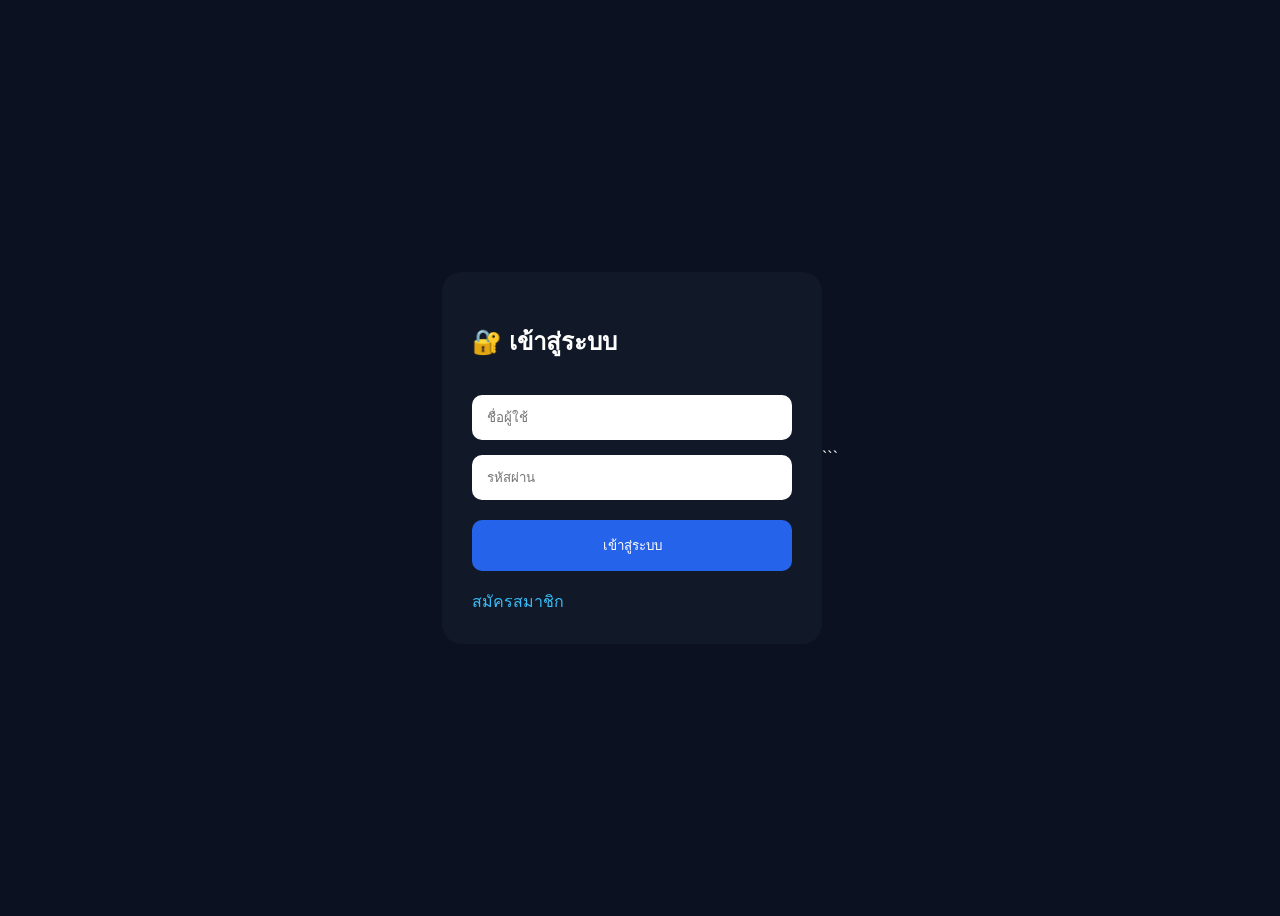
<file: index.html>
<!DOCTYPE html>
<html lang="th">
<head>
<meta charset="UTF-8">
<meta name="viewport" content="width=device-width, initial-scale=1.0">
<title>เข้าสู่ระบบ</title>

<style>

body{
    background:#0b1120;
    color:white;
    font-family:sans-serif;
    display:flex;
    justify-content:center;
    align-items:center;
    height:100vh;
}

.box{
    background:#111827;
    padding:30px;
    border-radius:20px;
    width:320px;
}

input{
    width:100%;
    padding:15px;
    margin-top:15px;
    border:none;
    border-radius:10px;
    box-sizing:border-box;
}

button{
    width:100%;
    padding:15px;
    margin-top:20px;
    border:none;
    border-radius:10px;
    background:#2563eb;
    color:white;
    cursor:pointer;
}

a{
    color:#38bdf8;
    text-decoration:none;
}

</style>
</head>
<body>

<div class="box">

<h2>🔐 เข้าสู่ระบบ</h2>

<input type="text" id="username" placeholder="ชื่อผู้ใช้">

<input type="password" id="password" placeholder="รหัสผ่าน">

<button onclick="login()">
เข้าสู่ระบบ
</button>

<br><br>

<a href="register.html">
สมัครสมาชิก
</a>

</div>

<script>

function login(){

let user = localStorage.getItem("username");
let pass = localStorage.getItem("password");

if(
document.getElementById("username").value == user &&
document.getElementById("password").value == pass
){

localStorage.setItem("loggedIn","true");

localStorage.setItem(
"userLogin",
document.getElementById("username").value
);

window.location.href="home.html";

}else{

alert("ชื่อผู้ใช้หรือรหัสผ่านไม่ถูกต้อง");

}

}

</script>

</body>
</html>
```
</file>
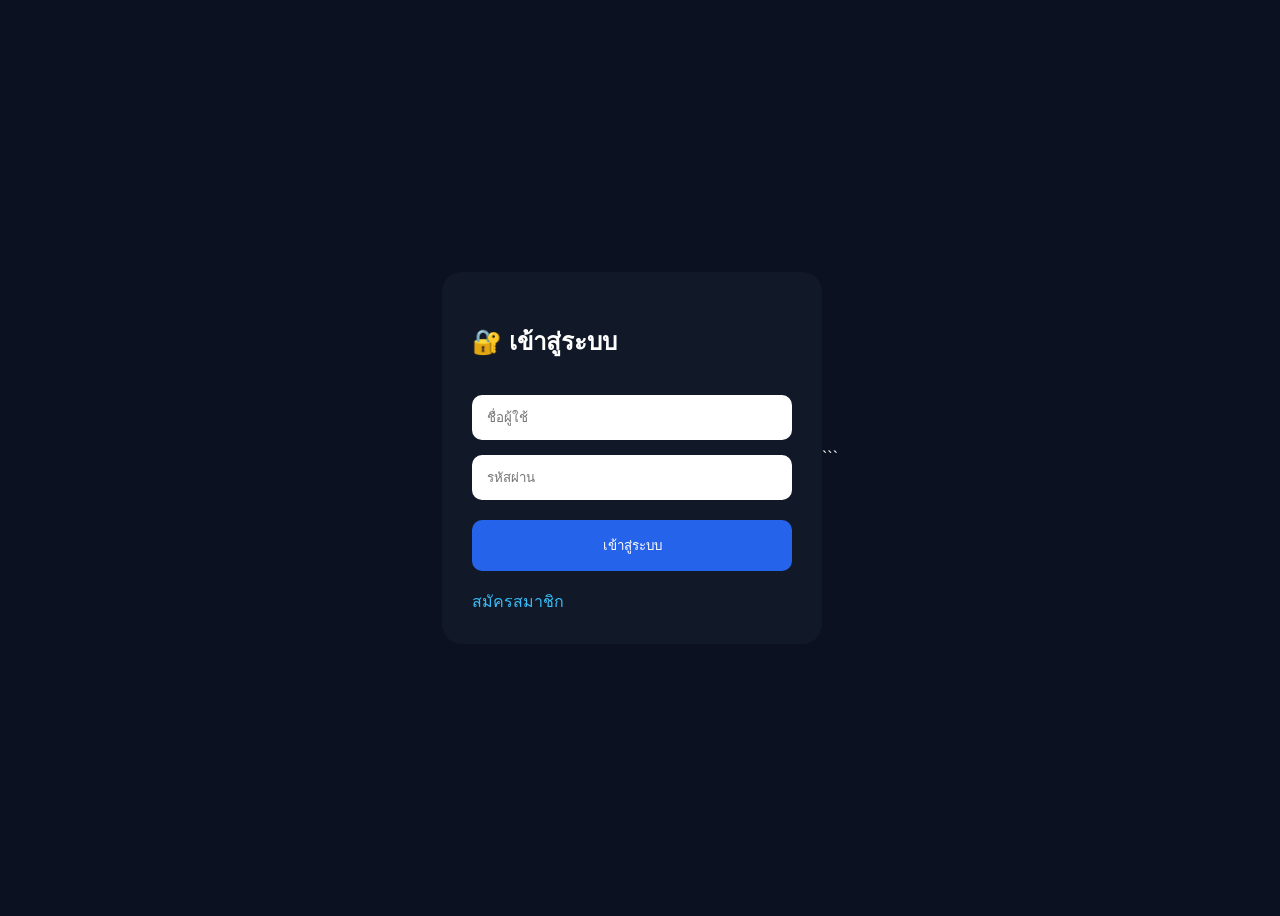
<file: member.html>
```html
<!DOCTYPE html>
<html lang="th">
<head>
<meta charset="UTF-8">
<title>สมาชิก</title>
</head>
<body>

<script>

if(localStorage.getItem("loggedIn") != "true"){

window.location.href="index.html";

}

</script>

<h1>ยินดีต้อนรับ</h1>

<button onclick="logout()">
ออกจากระบบ
</button>

<script>

function logout(){

localStorage.removeItem("loggedIn");

window.location.href="index.html";

}

</script>

</body>
</html>
```
</file>
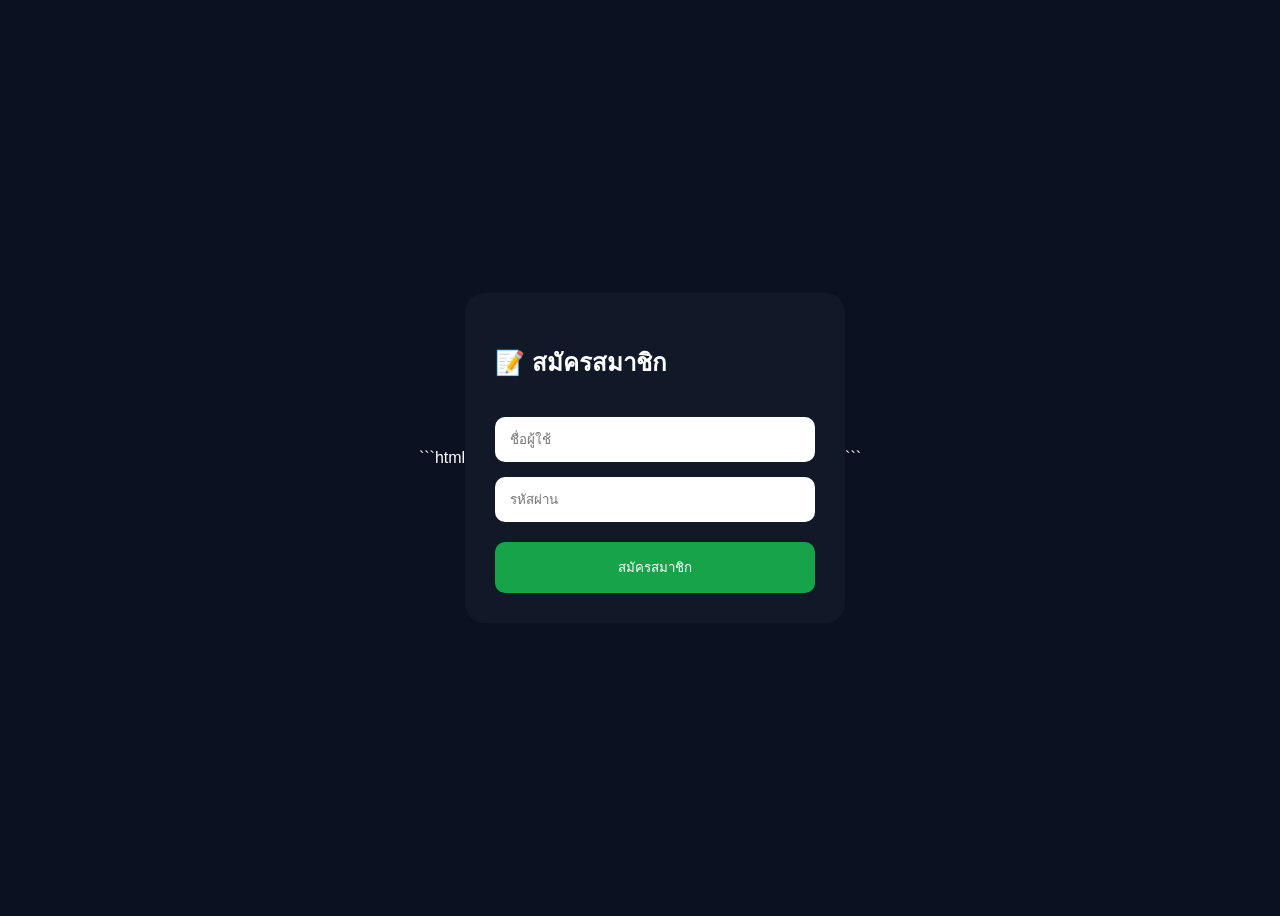
<file: register.html>
```html
<!DOCTYPE html>
<html lang="th">
<head>
<meta charset="UTF-8">
<meta name="viewport" content="width=device-width, initial-scale=1.0">
<title>สมัครสมาชิก</title>

<style>

body{
    background:#0b1120;
    color:white;
    font-family:sans-serif;
    display:flex;
    justify-content:center;
    align-items:center;
    height:100vh;
}

.box{
    background:#111827;
    padding:30px;
    border-radius:20px;
    width:320px;
}

input{
    width:100%;
    padding:15px;
    margin-top:15px;
    border:none;
    border-radius:10px;
    box-sizing:border-box;
}

button{
    width:100%;
    padding:15px;
    margin-top:20px;
    border:none;
    border-radius:10px;
    background:#16a34a;
    color:white;
    cursor:pointer;
}

</style>
</head>
<body>

<div class="box">

<h2>📝 สมัครสมาชิก</h2>

<input type="text" id="username" placeholder="ชื่อผู้ใช้">

<input type="password" id="password" placeholder="รหัสผ่าน">

<button onclick="register()">
สมัครสมาชิก
</button>

</div>

<script>

function register(){

localStorage.setItem(
"username",
document.getElementById("username").value
);

localStorage.setItem(
"password",
document.getElementById("password").value
);

alert("สมัครสมาชิกสำเร็จ");

window.location.href="index.html";

}

</script>

</body>
</html>
```
</file>
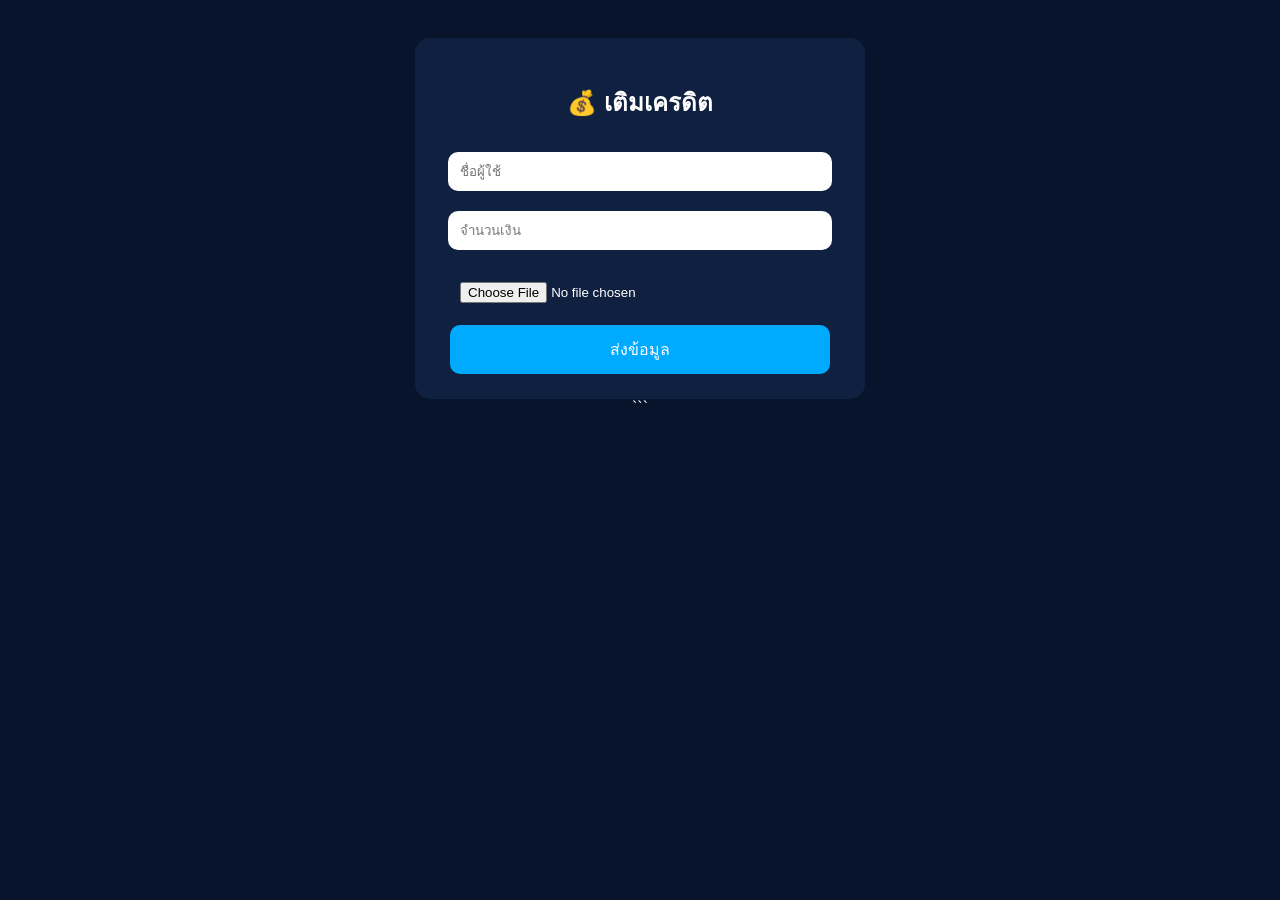
<file: topup.html>
<!DOCTYPE html>
<html lang="th">
<head>
<meta charset="UTF-8">
<meta name="viewport" content="width=device-width, initial-scale=1.0">
<title>เติมเครดิต</title>

<style>

body{
    background:#08142c;
    color:white;
    font-family:sans-serif;
    text-align:center;
    padding:30px;
}

.box{
    max-width:400px;
    margin:auto;
    background:#102040;
    padding:25px;
    border-radius:15px;
}

input{
    width:90%;
    padding:12px;
    margin:10px 0;
    border:none;
    border-radius:10px;
}

button{
    width:95%;
    padding:12px;
    border:none;
    border-radius:10px;
    background:#00aaff;
    color:white;
    font-size:16px;
    cursor:pointer;
}

</style>
</head>

<body>

<div class="box">

<h2>💰 เติมเครดิต</h2>

<input type="text" id="username" placeholder="ชื่อผู้ใช้">

<input type="number" id="amount" placeholder="จำนวนเงิน">

<input type="file" id="slip" accept="image/*">

<button onclick="sendData()">
ส่งข้อมูล
</button>

</div>

<script>

async function sendData(){

    const file = document.getElementById("slip").files[0];

    if(!file){
        alert("กรุณาเลือกสลิป");
        return;
    }

    alert("กำลังอัปโหลดสลิป...");

    const formData = new FormData();

    formData.append("image", file);

    const upload = await fetch(
        "https://api.imgbb.com/1/upload?key=4c43acf727abfb6cf97656affb2882fc",
        {
            method:"POST",
            body:formData
        }
    );

    const result = await upload.json();

    const imageUrl = result.data.url;

    fetch(
    "https://script.google.com/macros/s/AKfycbzwjgBRgtqQx9xPno366O-lDS_b13yyKmkDoxL3qhzYdVYFV9dWVkC5UoukjRS7tR1ozA/exec",
    {

        method:"POST",

        headers:{
            "Content-Type":"text/plain;charset=utf-8"
        },

        body:JSON.stringify({

            username:document.getElementById("username").value,

            amount:document.getElementById("amount").value,

            imageUrl:imageUrl

        })

    })

    .then(response=>response.text())

    .then(data=>{

        alert("ส่งข้อมูลสำเร็จ");

    })

    .catch(error=>{

        alert(error);

    });

}

</script>

</body>
</html>
```
</file>
